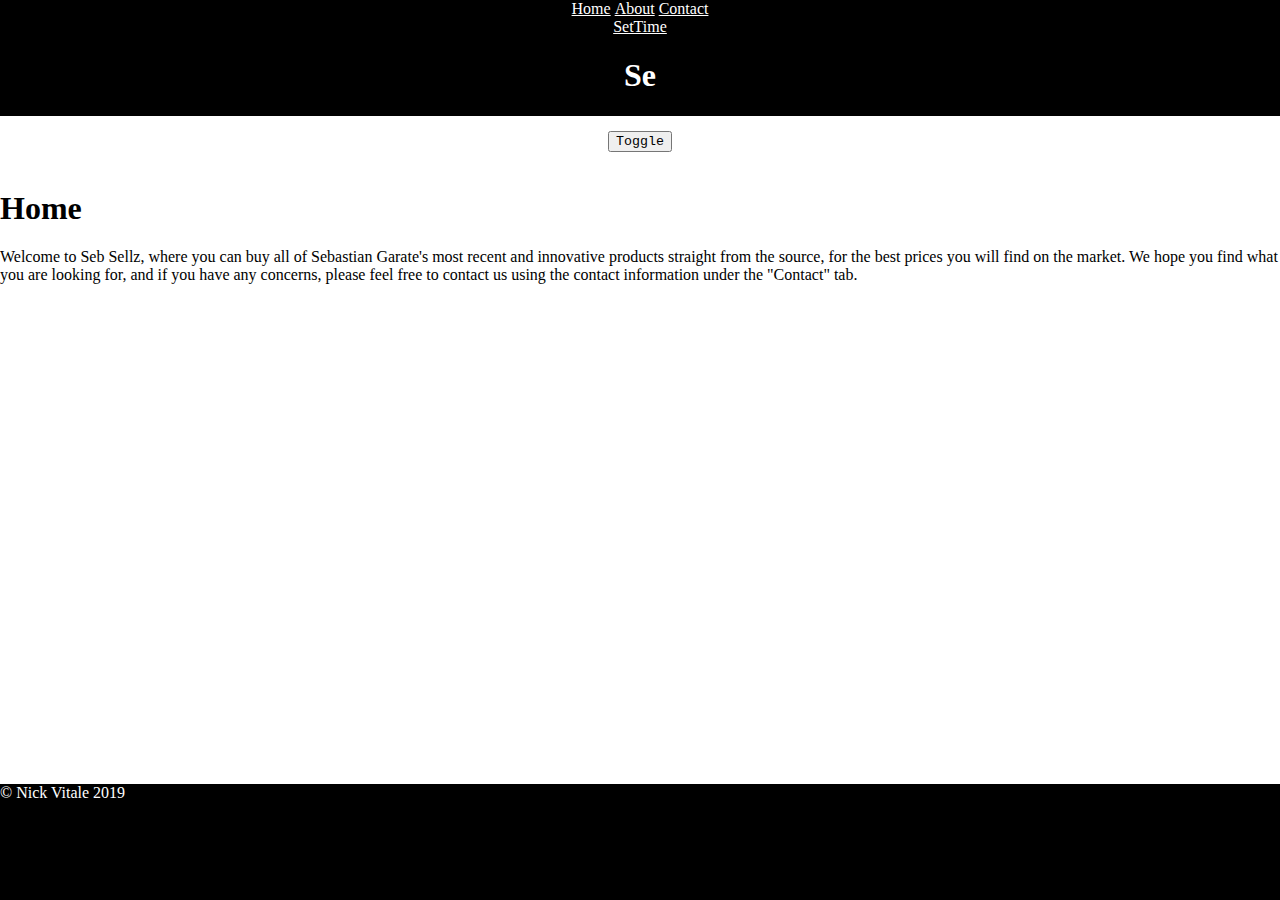
<file: index.html>
<!DOCTYPE html>
<html>
    <head>
        <title>Seb Sellz</title>
        <link rel="stylesheet" href="styles.css">
    </head>
    <body>
        <nav>
            <ul>
                <li>
                    <a href = "index.html">Home</a>
                </li>
                <li>
                    <a href = "about.html"> About</a>
                </li>
                <li>
                    <a href = "contact.html"> Contact</a>
                </li>
            </ul>
        </nav>
        <header>
            <div id = "heder"> <div class = "hide" id = "hidden"></div><a class = "" id = "time" href = "#" onclick = "clock()">SetTime</a><h1 id = "header">Seb Sellz</h1></div>
        </header>
        <section>
            <h1>
                <div id = "homeAndButton"><button id = "toggle" onclick = "toggleEffect()">Toggle</button></div>
                <br><div>Home</div>
            </h1>
            Welcome to Seb Sellz, where you can buy all of Sebastian Garate's most recent and innovative
            products straight from the source, for the best prices you will find on the market. We hope you
            find what you are looking for, and if you have any concerns, please feel free to contact us using
            the contact information under the "Contact" tab.
        </section>
        <footer>© Nick Vitale 2019</footer>
       <script src="header.js"></script>
       <script src="clock.js"></script>
    </body>
</html>
</file>
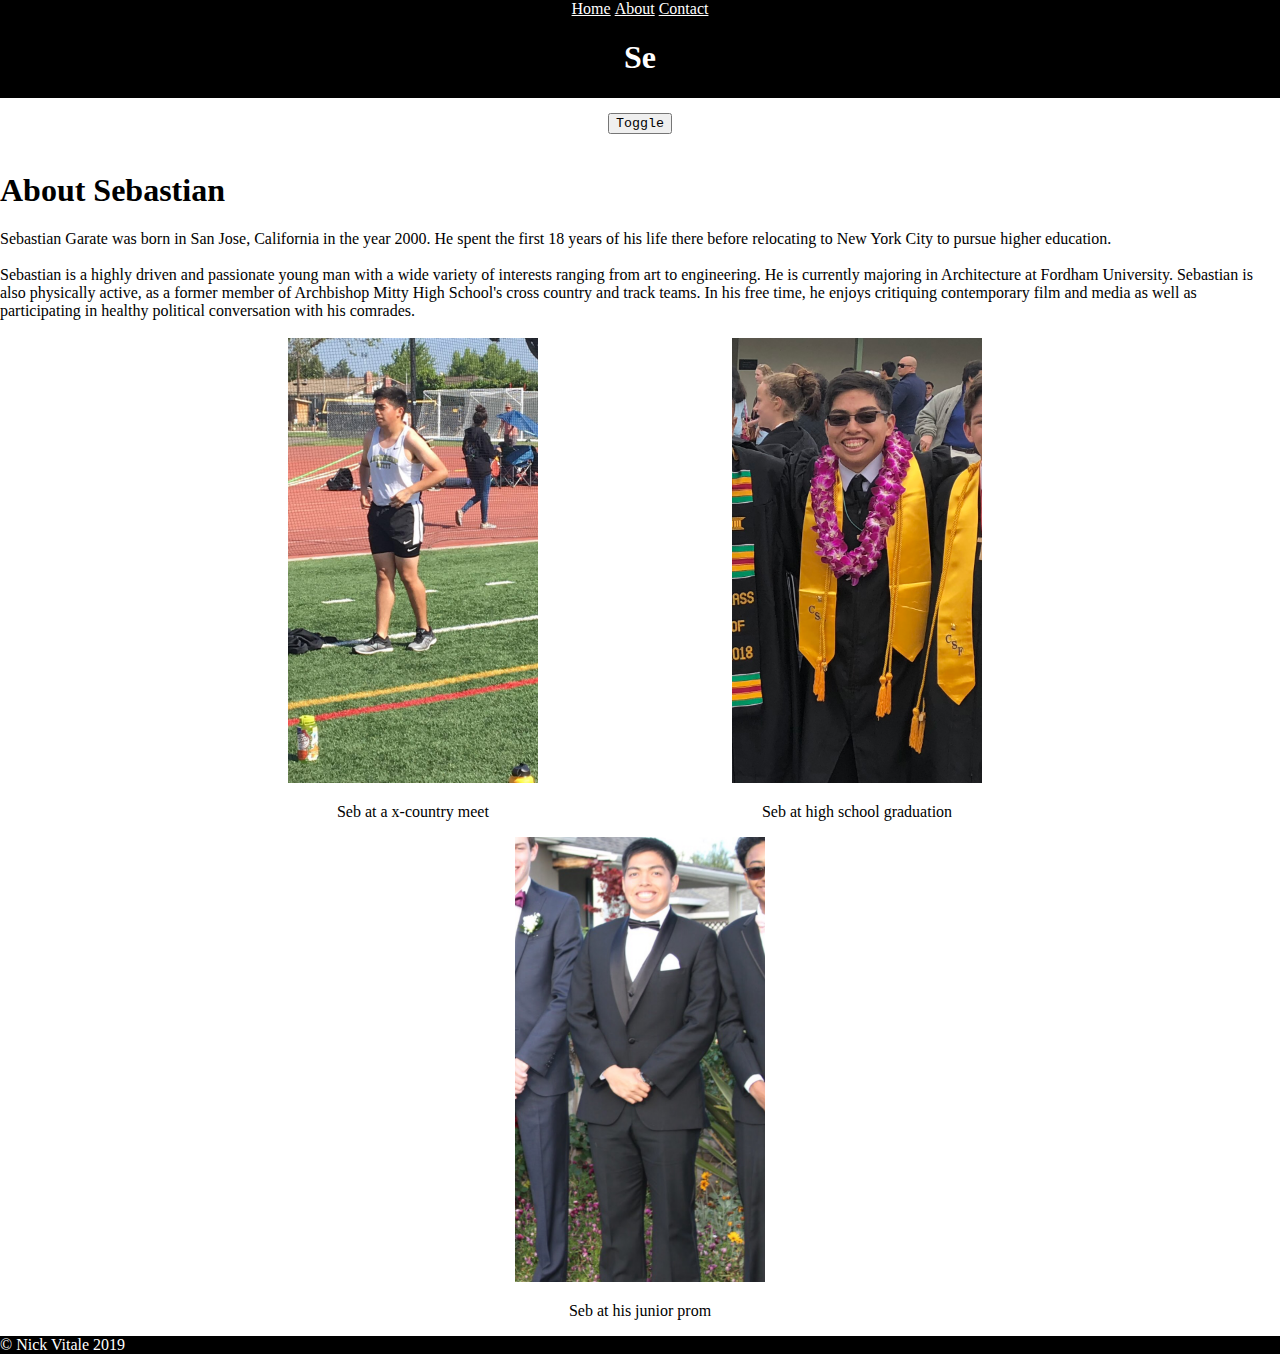
<file: about.html>
<!DOCTYPE html>
<html>
    <head>
        <title>
            Seb Sellz
        </title>
        <link rel="stylesheet" href="aboutstyle.css">
    </head>


    <body>
        <nav>
            <ul>
                <li class = "navi">
                    <a href = "index.html">Home</a>
                </li>
                <li class = "navi">
                    <a href = "about.html"> About</a>
                </li>
                <li class = "navi">
                    <a href = "contact.html"> Contact</a>
                </li>
            </ul>
        </nav>
        <header>
            <h1 id = "header">
                Seb Sellz
            </h1>
        </header>
        <section>
            <h1>
                <div id = "homeAndButton"><button id = "toggle" onclick = "toggleEffect()">Toggle</button></div>
                <br>About Sebastian
            </h1>
            Sebastian Garate was born in San Jose, California in the year 2000.
            He spent the first 18 years of his life there before relocating to
            New York City to pursue higher education.
            <br><br>
            Sebastian is a highly driven and passionate young man with a
            wide variety of interests ranging from art to engineering. He is 
            currently majoring in Architecture at Fordham University. Sebastian 
            is also physically active, as a former member of Archbishop Mitty
            High School's cross country and track teams. In his free time, he enjoys
            critiquing contemporary film and media as well as participating in 
            healthy political conversation with his comrades.
            <br><br>
            <ul>
                <li>
                    <img src = "images/sebCC.jpg" alt = "Seb at a cross-country meet" width = 250; height = 445;/>
                    <figure>Seb at a x-country meet</figure>
                </li>
                <li>
                    <img src = "images/sebGrad.PNG" alt = "Seb at graduation" width = 250; height = 445;/>
                    <figure>Seb at high school graduation</figure>
                </li>
                <li>
                    <img src = "images/sebProm.PNG" alt = "Seb at prom" width = 250; height = 445;/>
                    <figure>Seb at his junior prom</figure>
                </li>
            </ul>
        </section>
        <footer>
            © Nick Vitale 2019
       </footer>
       <script src="header.js"></script>
    </body>
</html>
</file>
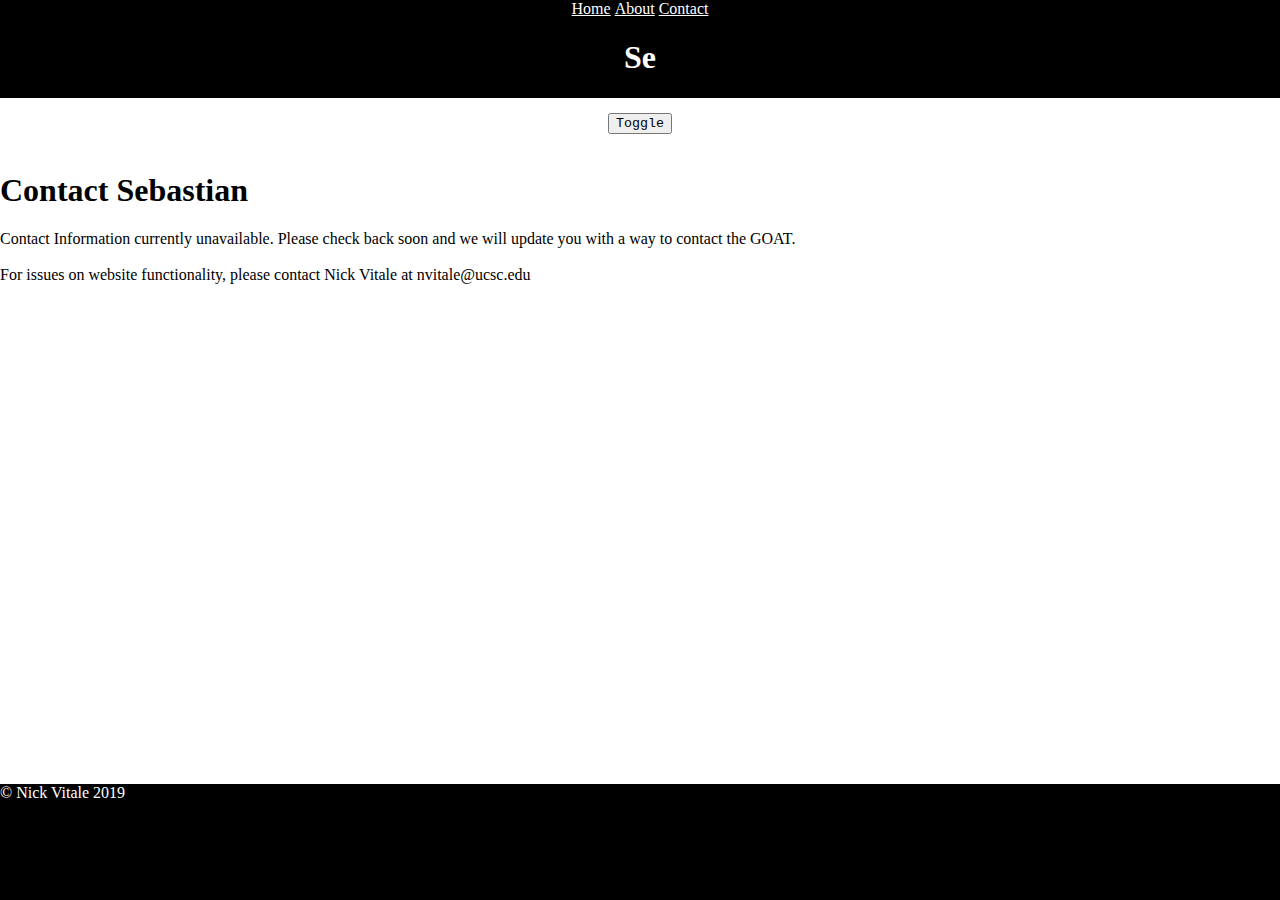
<file: contact.html>
<!DOCTYPE html>
<html>
    <head>
        <title>
            Seb Sellz
        </title>
        <link rel="stylesheet" href="styles.css">
    </head>


    <body>
        <nav>
            <ul>
                <li>
                    <a href = "index.html">Home</a>
                </li>
                <li>
                    <a href = "about.html"> About</a>
                </li>
                <li>
                    <a href = "contact.html"> Contact</a>
                </li>
            </ul>
        </nav>
        <header>
            <h1 id = "header">
                Seb Sellz
            </h1>
        </header>
        <section>
            <h1>
                <div id = "homeAndButton"><button id = "toggle" onclick = "toggleEffect()">Toggle</button></div>
                <br>Contact Sebastian
            </h1>
            Contact Information currently unavailable. Please check back soon
            and we will update you with a way to contact the GOAT.
            <br><br>
            For issues on website functionality, please contact Nick Vitale at
            nvitale@ucsc.edu
        </section>
        <footer>
            © Nick Vitale 2019
       </footer>
       <script src="header.js"></script>
    </body>
</html>
</file>
<file: styles.css>
header{
    background: black;
    color: white;
}
header{
    text-align: center;
}
#heder{
    text-align: center;
}
.hide{
    display: none;
}
nav{
    display: flex;
}
a{
    color: white;
}
#homeAndButton{
    text-align: center;
}
ul{
    margin:0 auto;
    padding: 0;
    list-style-type: none;
    text-align: center;
}
#toggle{
    color: black;
}
li{
    display: inline-block;
    color: white;
}
li:hover{
    background-color: white;
}

a:hover{
    color: black;
}
#time:hover{
    background-color: white;
}

#time:hover{
    color: black;
}
section{
    padding: 0px 0px 500px 0px;
    background: white;
    color: black;
}
footer{
    background: black;
    color: white;
}
body{
    margin: 0;
    padding: 0;
    background: black;
}            
button{
    font-family: 'Courier New', Courier, monospace;
    color: white;
}
</file>
<file: aboutstyle.css>
header{
    background: black;
    color:white;
    text-align: center;
}
nav{
    display: flex;
}
ul{
    margin:0 auto;
    padding: 0;
    list-style-type: none;
    text-align: center;
}
li{
    display: inline-block;
    color: white;
}

a{
    color: white;
}
#homeAndButton{
    text-align: center;
}

#toggle{
    color: black;
}

figure{
    color: black;
}
li.navi:hover{
    background-color: white;
}
li.navi a:hover{
    color: black;
}

section ul li{
    margin: 0px 90px;
}

section{
    padding: 0px;
    background: white;
    color: black;
}
footer{
    background: black;
    color: white;
}
body{
    margin: 0;
    padding: 0;
    background: black;
}            
button{
    font-family: 'Courier New', Courier, monospace;
    color: white;
}
</file>
